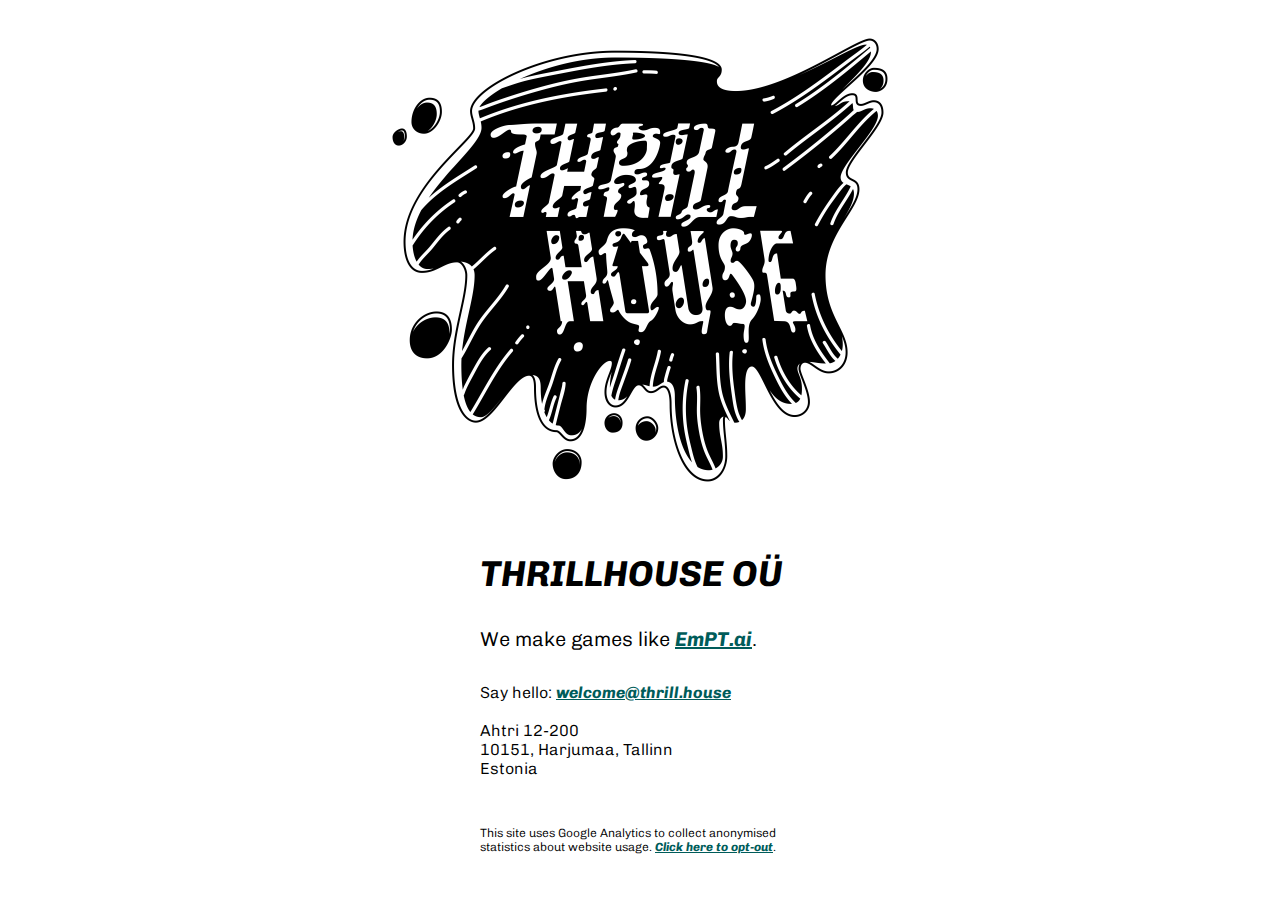
<file: index.html>
<!DOCTYPE html>
<html>

<head>
	<meta charset="UTF-8" />
	<title>Thrillhouse</title>
	<link rel="apple-touch-icon" sizes="180x180" href="icons/apple-touch-icon.png" />
	<link rel="icon" type="image/png" sizes="32x32" href="icons/favicon-32x32.png" />
	<link rel="icon" type="image/png" sizes="16x16" href="icons/favicon-16x16.png" />
	<link rel="manifest" href="icons/site.webmanifest" />
	<link rel="mask-icon" href="icons/safari-pinned-tab.svg" color="#005c5a" />
	<link rel="shortcut icon" href="icons/favicon.ico" />
	<meta name="apple-mobile-web-app-title" content="Thrillhouse" />
	<meta name="application-name" content="Thrillhouse" />
	<meta name="msapplication-TileColor" content="#005c5a" />
	<meta name="msapplication-config" content="icons/browserconfig.xml" />
	<meta name="theme-color" content="#005c5a" />
	<link rel="stylesheet" href="style/style.css" />
	<script async src="https://www.googletagmanager.com/gtag/js?id=UA-113621922-1"></script>
	<script>
		window.dataLayer = window.dataLayer || [];
		function gtag() {
			dataLayer.push(arguments);
		}
		gtag("js", new Date());
		gtag("config", "UA-113621922-1", { anonymize_ip: true });
		function gaOptout() {
			document.cookie =
				disableStr + "=true; expires=Thu, 31 Dec 2099 23:59:59 UTC; path=/";
			window[disableStr] = true;
		}
	</script>
</head>

<body>
	<header id="header">
		<h1 id="name">Thrillhouse OÜ</h1>
		<p id="contact">
			We make games like <a href="https://empt.ai">EmPT.ai</a>.
		</p>
		<p id="address">
			Say hello: <a href="mailto:welcome@thrill.house">welcome@thrill.house</a><br /><br />
			Ahtri 12-200<br />
			10151, Harjumaa, Tallinn<br />
			Estonia
		</p>
		<p id="notice">
			This site uses Google Analytics to collect anonymised statistics about
			website usage.
			<a href="javascript:gaOptout()">Click here to opt-out</a>.
		</p>
	</header>
	<div id="main">
		<img id="logo" src="img/thrillhouse.png" alt="Thrillhouse" width="1024" height="1024" />
	</div>
	<!-- Cloudflare Web Analytics -->
	<script defer src="https://static.cloudflareinsights.com/beacon.min.js"
		data-cf-beacon='{"token": "4fec9404bfb7458598f0ae8b8ef7326d"}'></script>
	<!-- End Cloudflare Web Analytics -->
</body>

</html>
</file>
<file: style/style.css>
@import url("https://fonts.googleapis.com/css2?family=Chivo:ital,wght@0,300;1,700&display=swap");

body {
  padding: 0;
  margin: 0;
  display: flex;
  flex-direction: column-reverse;
  align-items: center;
  justify-items: center;
  font-family: "Chivo", sans-serif;
  background-color: white;
  color: black;
}

* {
  margin: 0;
  box-sizing: border-box;
}

#header {
  align-self: center;
  padding: 2rem;
  width: 24rem;
}

#name {
  font-style: italic;
  font-weight: 700;
  text-transform: uppercase;
  font-size: 2.25rem;
}

#contact {
  font-style: normal;
  font-weight: 300;
  font-size: 1.25rem;
  margin-top: 2rem;
}

#address {
  font-style: normal;
  font-weight: 300;
  font-size: 1rem;
  margin-top: 2rem;
}

#notice {
  font-style: normal;
  font-weight: 300;
  font-size: 0.75rem;
  margin-top: 3rem;
}

#main {
  display: block;
  padding: 0.25rem;
}

#logo {
  display: block;
  object-fit: contain;
  height: auto;
  width: 100%;
  max-width: 512px;
}

a {
  color: #005c5a;
  font-style: italic;
  font-weight: 700;
}
</file>
